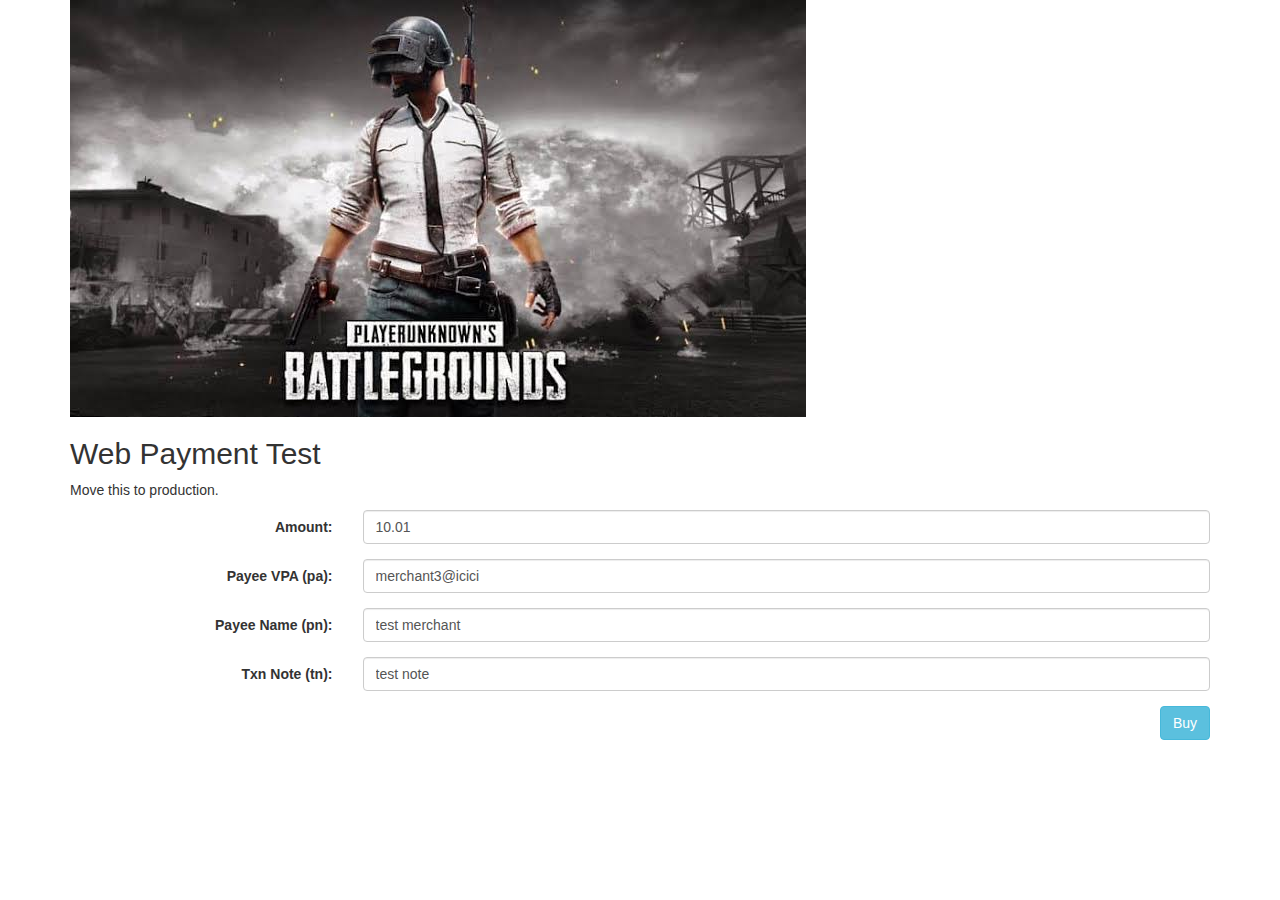
<file: pay.html>
<!doctype html>
<html lang="en">
<head>
    <meta charset="utf-8">
    <meta name="viewport" content="width=device-width, initial-scale=1">
    <title>Web Payment Test</title>
    <link rel="icon" type="image/png" href="favicon.ico">
    <link rel="stylesheet" href="https://maxcdn.bootstrapcdn.com/bootstrap/3.3.7/css/bootstrap.min.css">
</head>

<body>

<div class="container">
    <div><img src="pubg.jpg" alt="Please attach an image"></div>
    <h2>Web Payment Test</h2>
    <p>Move this to production.</p>

    <div id="inputSection">

        <form class="form-horizontal">
            <div class="form-group row">
                <label class="control-label col-xs-3" for="amount">Amount:</label>
                <div class="col-xs-9">
                    <input class="form-control" type="number" id="amount" value="10.01">
                </div>
            </div>

            <div class="form-group row">
                <label class="control-label col-xs-3" for="pa">Payee VPA (pa):</label>
                <div class="col-xs-9">
                    <input class="form-control" type="text" id="pa" value="merchant3@icici">
                </div>
            </div>

            <div class="form-group row">
                <label class="control-label col-xs-3" for="pn">Payee Name (pn):</label>
                <div class="col-xs-9">
                    <input class="form-control" type="text" id="pn" value="test merchant">
                </div>
            </div>

            <div class="form-group row">
                <label class="control-label col-xs-3" for="tn">Txn Note (tn):</label>
                <div class="col-xs-9">
                    <input class="form-control" type="text" id="tn" value="test note">
                </div>
            </div>

        </form>

        <div class="form-group row clearfix">
            <div class="col-xs-12">
                <button class="btn btn-info pull-right" onclick="onBuyClicked()">Buy</button>
            </div>
        </div>
    </div>

    <div id="outputSection" style="display:none">
        <pre id="response"></pre>
    </div>
</div>

<script src="pay.js"></script>
</body>
</html>
</file>
